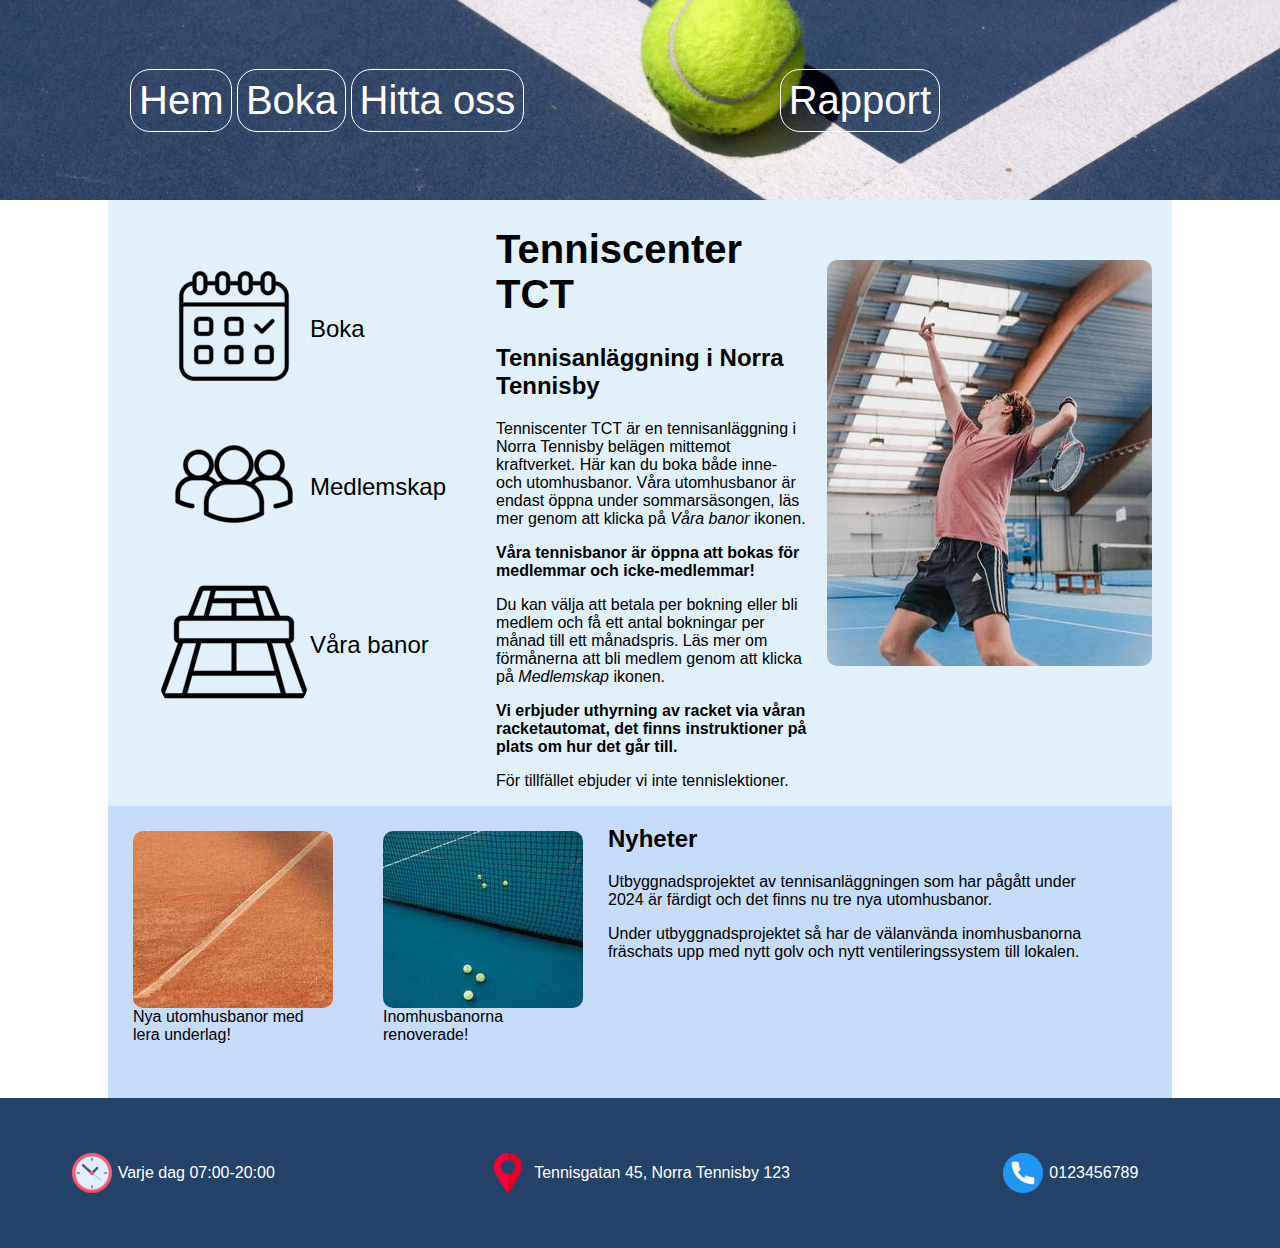
<file: index.html>
<!DOCTYPE html>
<html lang="sv">

<head>
    <meta charset="UTF-8">
    <meta name="viewport" content="width=device-width, initial-scale=1.0">
    <title>Tennisklubb</title>
    <link rel="stylesheet" href="styles.css">
</head>

<body>
    <header>
        <ul>
            <li><a href="index.html">Hem</a></li>
            <li><a href="book.html">Boka</a></li>
            <li><a href="findus.html">Hitta oss</a></li>
        </ul>
        <ul id="rapport">
            <li><a href="rapport.html">Rapport</a></li>
        </ul>
    </header>

    <main>
        <section id="section1">
            <div id="iconlinks">
                <div class="icons">
                    <a href="book.html">
                        <img src="/images/bookingscaled.png" alt="booking symbol">
                    </a>
                    <span>Boka</span>
                </div>
                <div class="icons">
                    <a href="member.html">
                        <img src="/images/memberscaled.png" alt="member symbol">
                    </a>
                    <span>Medlemskap</span>
                </div>
                <div class="icons">
                    <a href="courts.html">
                        <img src="/images/courtscaled.png" alt="tenniscourt symbol">
                    </a>
                    <span>Våra banor</span>
                </div>
            </div>

            <div id="section1_text">
                <h1>Tenniscenter TCT</h1>
                <h2>Tennisanläggning i Norra Tennisby</h2>
                <p>Tenniscenter TCT är en tennisanläggning i Norra Tennisby belägen mittemot kraftverket. Här kan du boka både inne- och utomhusbanor. Våra utomhusbanor är endast öppna under sommarsäsongen, läs mer genom att klicka på <em>Våra banor</em> ikonen.</p>

                <p><strong>Våra tennisbanor är öppna att bokas för medlemmar och icke-medlemmar!</strong></p>

                <p>Du kan välja att betala per bokning eller bli medlem och få ett antal bokningar per månad till ett månadspris. Läs mer om förmånerna att bli medlem genom att klicka på <em>Medlemskap</em> ikonen.</p>
                <p><strong>Vi erbjuder uthyrning av racket via våran racketautomat, det finns instruktioner på plats om hur det går till.</strong></p>
                <p>För tillfället ebjuder vi inte tennislektioner.</p>
            </div>

            <div id="section1_picture">
                <img src="images/servecropped2.jpg" alt="tennis serve">
            </div>
        </section>

        <section id="section2">
            <div class="section2_picture">
                <img src="images/claycourtcropped.jpg" alt="tennis clay court">
                <span>Nya utomhusbanor med lera underlag!</span>
            </div>
            <div class="section2_picture">
                <img src="images/tennisnetcropped.jpg" alt="tennis net">
                <span>Inomhusbanorna renoverade!</span>
            </div>
            <div id="section2_text">
                <h2>Nyheter</h2>
                <p>Utbyggnadsprojektet av tennisanläggningen som har pågått under 2024 är färdigt och det finns nu tre nya utomhusbanor.</p>
                <p>Under utbyggnadsprojektet så har de välanvända inomhusbanorna fräschats upp med nytt golv och nytt ventileringssystem till lokalen.</p>
            </div>
        </section>
    </main>

    <footer>
        <div class="info">
            <img src="/images/clockscaled.png" alt="clock symbol">
            <span>Varje dag 07:00-20:00</span>
        </div>
        <div class="info">
            <img src="/images/mapscaled.png" alt="map symbol">
            <span>Tennisgatan 45, Norra Tennisby 123</span>
        </div>
        <div class="info">
            <img src="/images/telephonescaled.png" alt="phone symbol">
            <span>0123456789</span>
        </div>
    </footer>

</body>

</html>
</file>
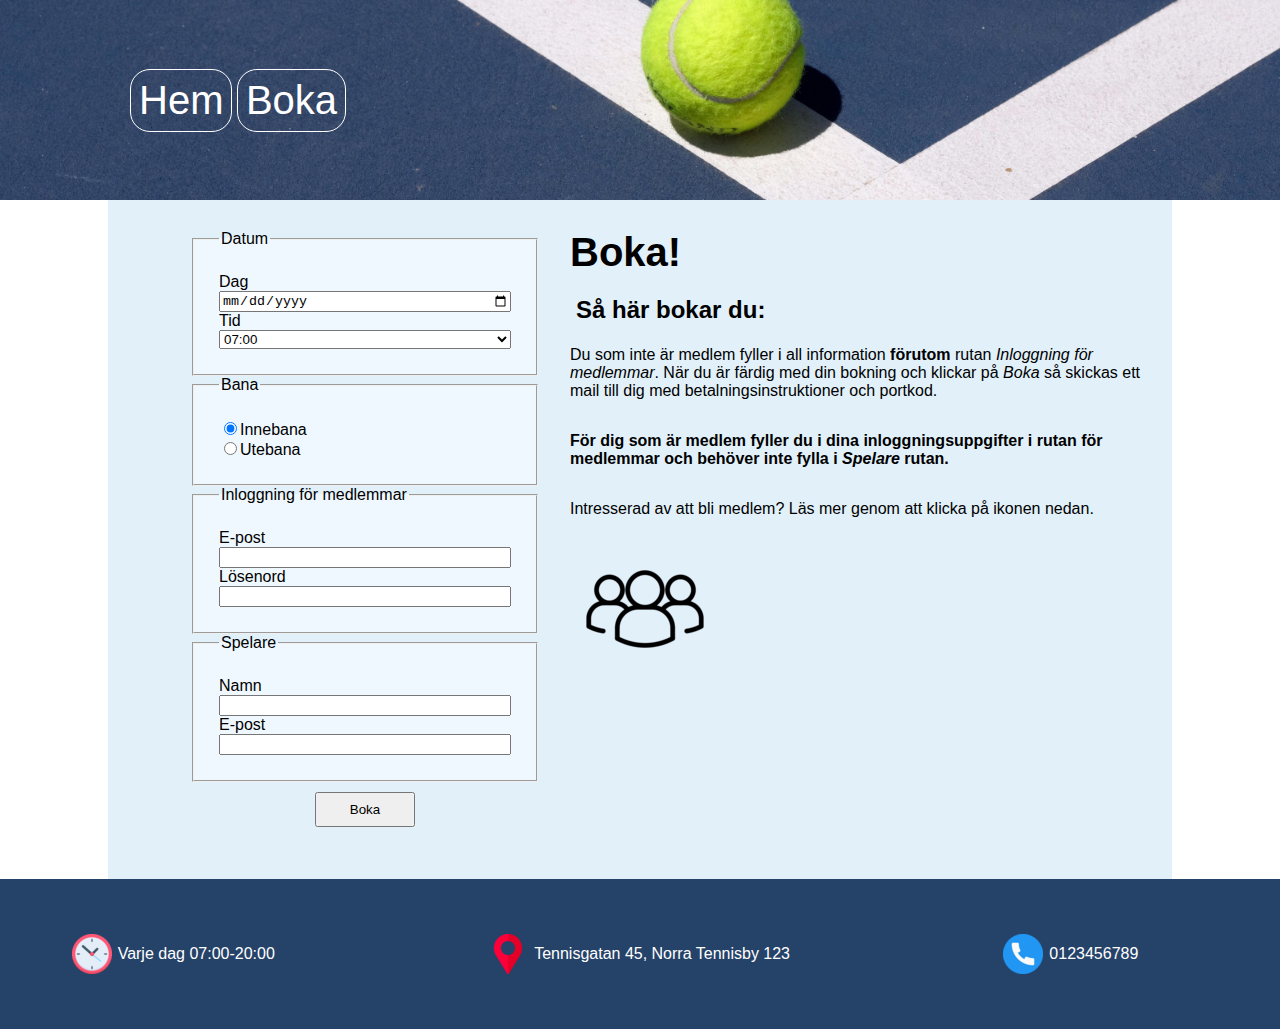
<file: boka.html>
<!DOCTYPE html>
<html lang="en">

<head>
    <meta charset="UTF-8">
    <meta name="viewport" content="width=device-width, initial-scale=1.0">
    <title>Boka</title>
    <link rel="stylesheet" href="styles.css">
</head>

<body>
    <header>
        <ul>
            <li><a href="index.html">Hem</a></li>
            <li><a href="boka.html">Boka</a></li>
        </ul>
    </header>

    <main>
        <section id="section1">

            <form nam="booking" id="booking" method="post">
                <fieldset id="date">
                    <legend>Datum</legend>
                    <label for="day">Dag</label>
                    <input type="date" min="2024-10-22" max="2024-11-22" id="day">
                    <label for="hour">Tid</label>
                    <select id="hour" name="hour">
                        <option value="7">07:00</option>
                        <option value="8">08:00</option>
                        <option value="9">09:00</option>
                        <option value="10">10:00</option>
                        <option value="11">11:00</option>
                        <option value="12">12:00</option>
                        <option value="13">13:00</option>
                        <option value="14">14:00</option>
                        <option value="15">15:00</option>
                        <option value="16">16:00</option>
                        <option value="17">17:00</option>
                        <option value="18">18:00</option>
                        <option value="19">19:00</option>
                    </select>
                </fieldset>

                <fieldset id="bana">
                    <legend>Bana</legend>
                    <label><input type="radio" value="innebana" name="bana" checked>Innebana</label>
                    <label><input type="radio" value="utebana" name="bana">Utebana</label>
                </fieldset>

                <fieldset id="login">
                    <legend>Inloggning för medlemmar</legend>
                    <label for="email">E-post</label>
                    <input type="text" name="email" id="email">
                    <label for="city">Lösenord</label>
                    <input type="password" name="password" id="password">

                </fieldset>

                <fieldset id="players">
                    <legend>Spelare</legend>
                    <label for="name">Namn</label>
                    <input type="text" name="name" id="name" required>
                    <label for="email">E-post</label>
                    <input type="text" name="email" id="email" required>
                </fieldset>

                <input type="submit" value="Boka" id="send">
            </form>

            <div id="explain">
                <h1>Boka!</h1>
                <h2>Så här bokar du:</h2>
                <p>Du som inte är medlem fyller i all information <strong>förutom</strong> rutan <em>Inloggning för medlemmar</em>. När du är färdig med din bokning och klickar på <em>Boka</em> så skickas ett mail till dig med betalningsinstruktioner och portkod. </p>
                <p><strong>För dig som är medlem fyller du i dina inloggningsuppgifter i rutan för medlemmar och behöver inte fylla i <em>Spelare</em> rutan.</strong></p>
                <p>Intresserad av att bli medlem? Läs mer genom att klicka på ikonen nedan.</p>
                <a href="medlem.html"><img src="/images/memberscaled.png" alt="medlem symbol"></a>
            </div>
        </section>
    </main>

    <footer>
        <div class="info">
            <img src="/images/clockscaled.png">
            <span>Varje dag 07:00-20:00</span>
        </div>
        <div class="info">
            <img src="/images/mapscaled.png">
            <span>Tennisgatan 45, Norra Tennisby 123</span>
        </div>
        <div class="info">
            <img src="/images/telephonescaled.png">
            <span>0123456789</span>
        </div>

        </div>
    </footer>

</body>

</html>
</file>
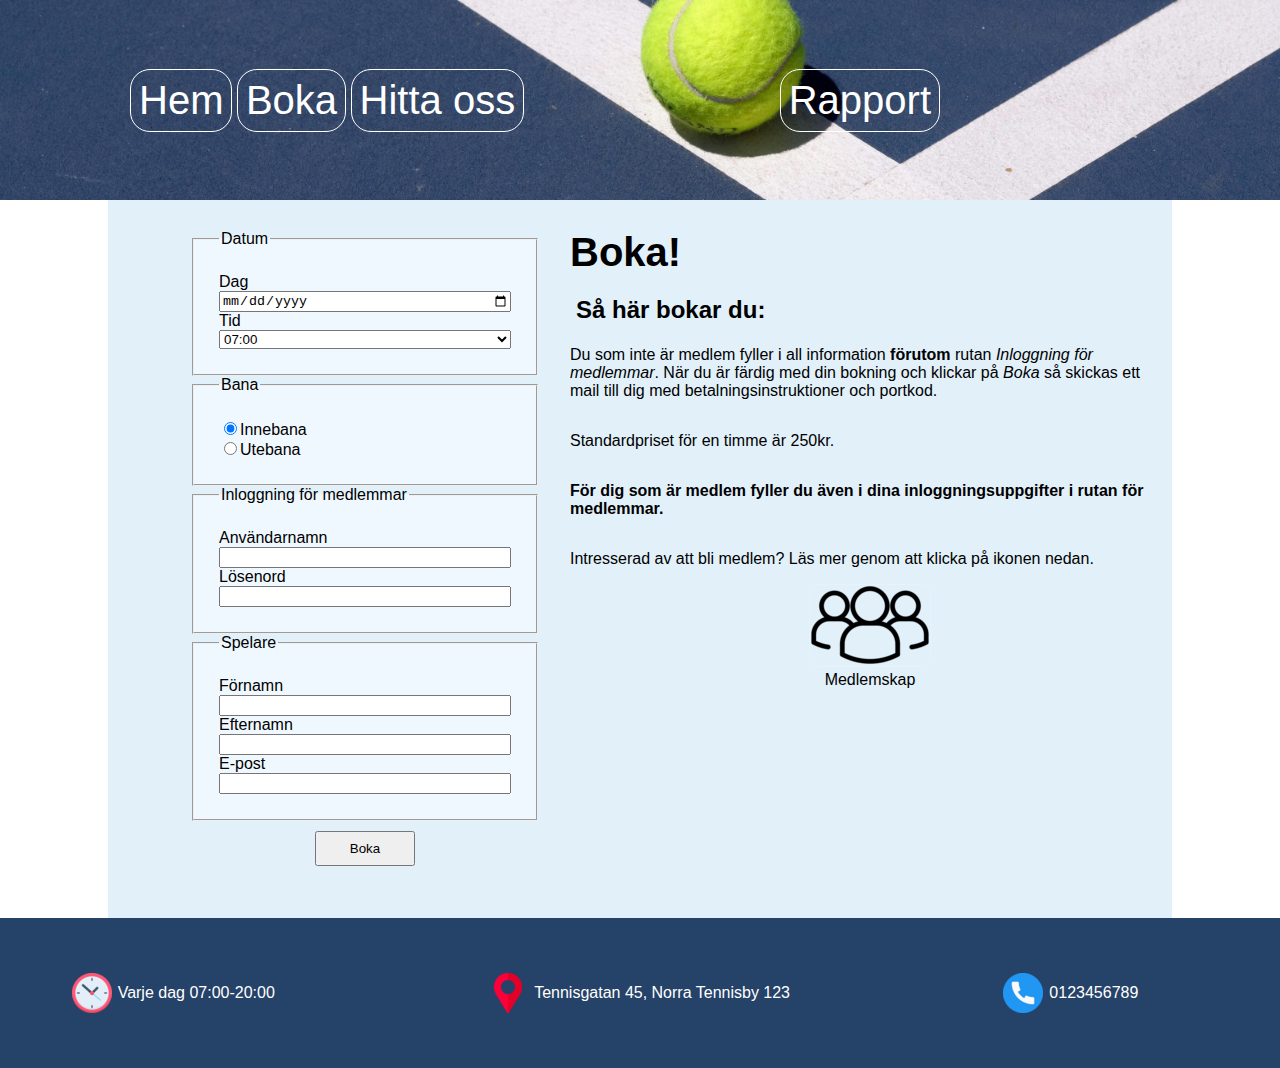
<file: book.html>
<!DOCTYPE html>
<html lang="sv">

<head>
    <meta charset="UTF-8">
    <meta name="viewport" content="width=device-width, initial-scale=1.0">
    <title>Boka</title>
    <link rel="stylesheet" href="styles.css">
</head>

<body>
    <header>
        <ul>
            <li><a href="index.html">Hem</a></li>
            <li><a href="book.html">Boka</a></li>
            <li><a href="findus.html">Hitta oss</a></li>
        </ul>
        <ul id="rapport">
            <li><a href="rapport.html">Rapport</a></li>
        </ul>
    </header>

    <main>
        <section id="section1">

            <form name="booking" id="booking" method="post">
                <fieldset id="date">
                    <legend>Datum</legend>
                    <label for="day">Dag</label>
                    <input type="date" min="2024-11-10" max="2025-01-01" id="day">
                    <label for="hour">Tid</label>
                    <select id="hour" name="hour">
                        <option value="7">07:00</option>
                        <option value="8">08:00</option>
                        <option value="9">09:00</option>
                        <option value="10">10:00</option>
                        <option value="11">11:00</option>
                        <option value="12">12:00</option>
                        <option value="13">13:00</option>
                        <option value="14">14:00</option>
                        <option value="15">15:00</option>
                        <option value="16">16:00</option>
                        <option value="17">17:00</option>
                        <option value="18">18:00</option>
                        <option value="19">19:00</option>
                    </select>
                </fieldset>

                <fieldset id="bana">
                    <legend>Bana</legend>
                    <label><input type="radio" value="innebana" name="bana" checked>Innebana</label>
                    <label><input type="radio" value="utebana" name="bana">Utebana</label>
                </fieldset>

                <fieldset id="login">
                    <legend>Inloggning för medlemmar</legend>
                    <label for="username">Användarnamn</label>
                    <input type="text" name="username" id="username" required>
                    <label for="password">Lösenord</label>
                    <input type="password" name="password" id="password">
                </fieldset>

                <fieldset id="players">
                    <legend>Spelare</legend>
                    <label for="firstname">Förnamn</label>
                    <input type="text" name="firstname" id="firstname" required>
                    <label for="lastname">Efternamn</label>
                    <input type="text" name="lastname" id="lastname" required>
                    <label for="email">E-post</label>
                    <input type="text" name="email" id="email" required>
                </fieldset>

                <input type="submit" value="Boka" id="send">
            </form>

            <div id="explain">
                <h1>Boka!</h1>
                <h2>Så här bokar du:</h2>
                <p>Du som inte är medlem fyller i all information <strong>förutom</strong> rutan <em>Inloggning för medlemmar</em>. När du är färdig med din bokning och klickar på <em>Boka</em> så skickas ett mail till dig med betalningsinstruktioner och portkod. </p>
                <p>Standardpriset för en timme är 250kr.</p>
                <p><strong>För dig som är medlem fyller du även i dina inloggningsuppgifter i rutan för medlemmar.</strong></p>
                <p>Intresserad av att bli medlem? Läs mer genom att klicka på ikonen nedan.</p>
                <div class="logo_links">
                    <a href="member.html"><img src="images/memberlogo.png" alt="price symbol"></a>
                    <span>Medlemskap</span>
                </div>
            </div>
        </section>
    </main>

    <footer>
        <div class="info">
            <img src="/images/clockscaled.png" alt="clock symbol">
            <span>Varje dag 07:00-20:00</span>
        </div>
        <div class="info">
            <img src="/images/mapscaled.png" alt="map symbol">
            <span>Tennisgatan 45, Norra Tennisby 123</span>
        </div>
        <div class="info">
            <img src="/images/telephonescaled.png" alt="phone symbol">
            <span>0123456789</span>
        </div>
    </footer>

</body>

</html>
</file>
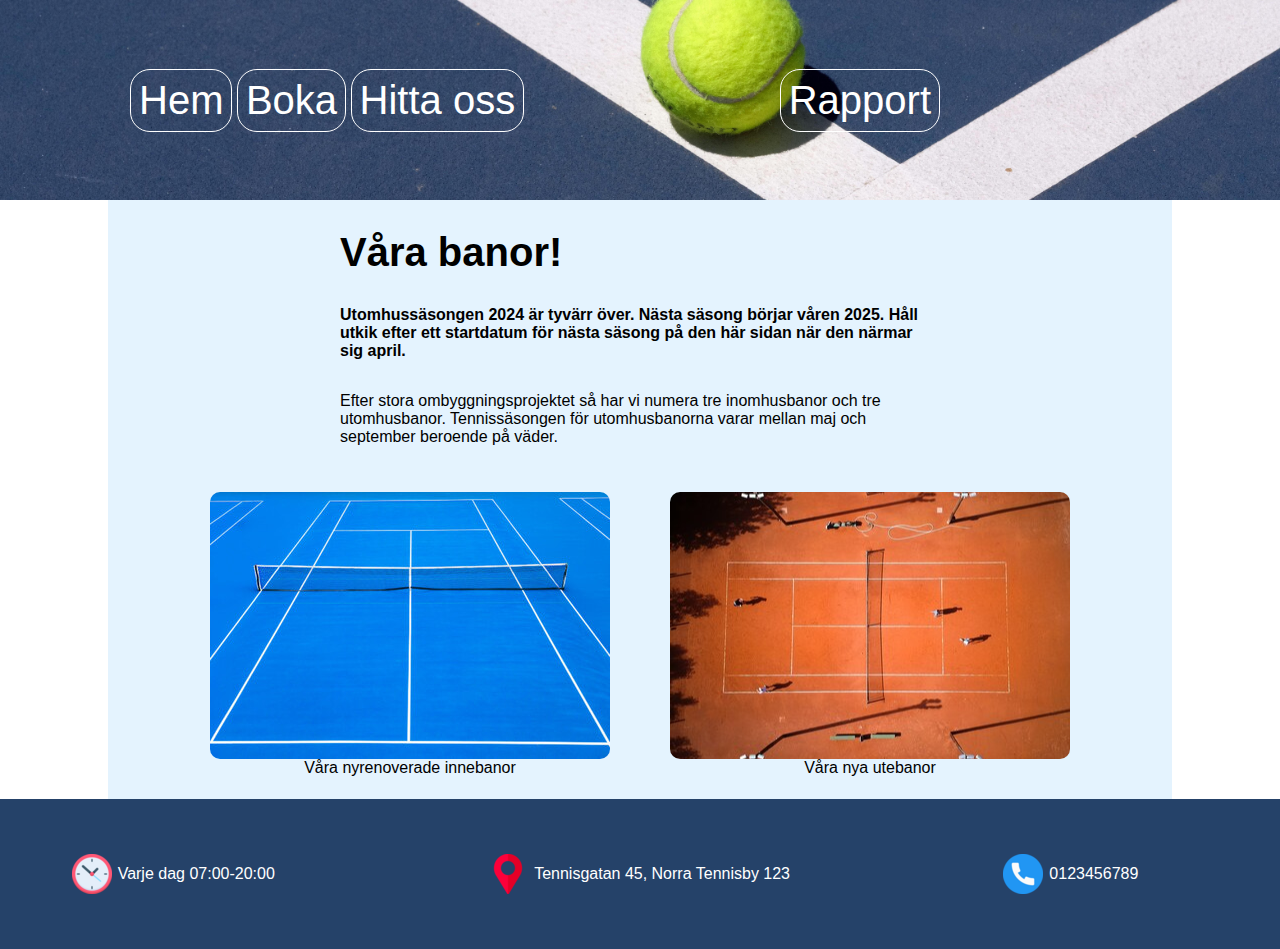
<file: courts.html>
<!DOCTYPE html>
<html lang="sv">

<head>
    <meta charset="UTF-8">
    <meta name="viewport" content="width=device-width, initial-scale=1.0">
    <title>Rapport</title>
    <link rel="stylesheet" href="styles.css">
</head>

<body>
    <header>
        <ul>
            <li><a href="index.html">Hem</a></li>
            <li><a href="book.html">Boka</a></li>
            <li><a href="findus.html">Hitta oss</a></li>
        </ul>
        <ul id="rapport">
            <li><a href="rapport.html">Rapport</a></li>
        </ul>
    </header>
    <main>
        <section id="section_court">
            <div id="explain">
                <h1>Våra banor!</h1>
                <p><strong>Utomhussäsongen 2024 är tyvärr över. Nästa säsong börjar våren 2025. Håll utkik efter ett startdatum för nästa säsong på den här sidan när den närmar sig april. </strong></p>
                <p>Efter stora ombyggningsprojektet så har vi numera tre inomhusbanor och tre utomhusbanor. Tennissäsongen för utomhusbanorna varar mellan maj och september beroende på väder.</p>
            </div>

            <div id="court_wrapper">
                <div class="courts">
                    <img src="/images/indoorcourts1.jpg" alt="indoor tenniscourt">
                    <span>Våra nyrenoverade innebanor</span>
                </div>
                <div class="courts">
                    <img src="/images/outdoorcourt.png" alt="outdoor tenniscourt">
                    <span>Våra nya utebanor</span>
                </div>
            </div>
        </section>




    </main>


    <footer>
        <div class="info">
            <img src="/images/clockscaled.png" alt="clock symbol">
            <span>Varje dag 07:00-20:00</span>
        </div>
        <div class="info">
            <img src="/images/mapscaled.png" alt="map symbol">
            <span>Tennisgatan 45, Norra Tennisby 123</span>
        </div>
        <div class="info">
            <img src="/images/telephonescaled.png" alt="phone symbol">
            <span>0123456789</span>
        </div>
    </footer>
</body>

</html>
</file>
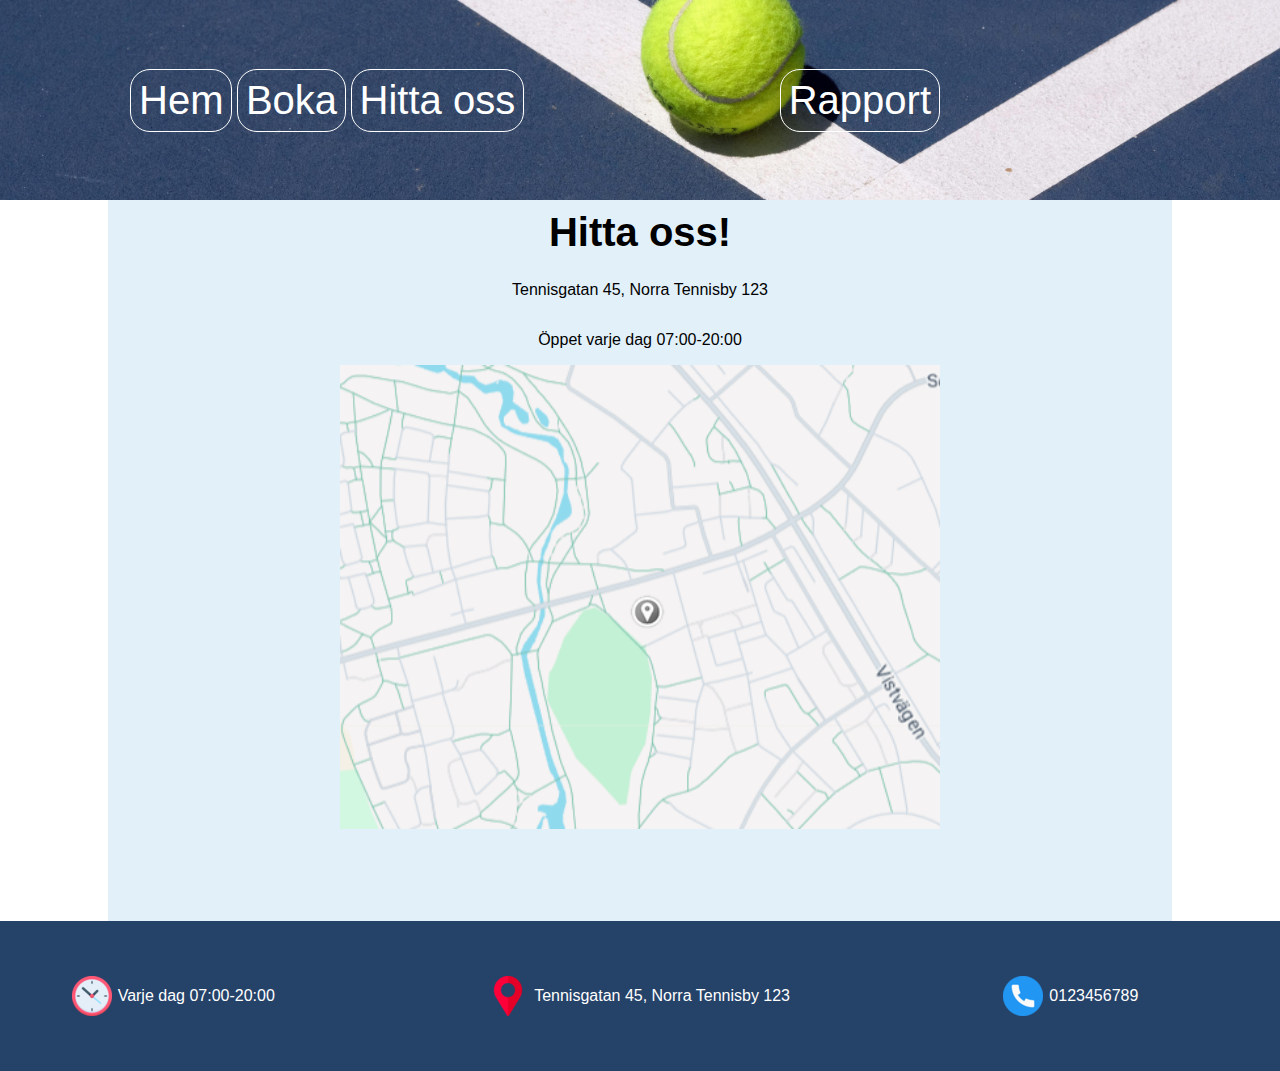
<file: findus.html>
<!DOCTYPE html>
<html lang="sv">

<head>
    <meta charset="UTF-8">
    <meta name="viewport" content="width=device-width, initial-scale=1.0">
    <title>Rapport</title>
    <link rel="stylesheet" href="styles.css">
</head>

<body>
    <header>
        <ul>
            <li><a href="index.html">Hem</a></li>
            <li><a href="book.html">Boka</a></li>
            <li><a href="findus.html">Hitta oss</a></li>
        </ul>
        <ul id="rapport">
            <li><a href="rapport.html">Rapport</a></li>
        </ul>
    </header>
    <main>
        <section id="section1">
            <div id="centertext">
                <h1>Hitta oss!</h1>
                <p>Tennisgatan 45, Norra Tennisby 123</p>
                <p>Öppet varje dag 07:00-20:00</p>
                <img id="map" src="/images/realmap.png" alt="map">
            </div>

        </section>
    </main>

    <footer>
        <div class="info">
            <img src="/images/clockscaled.png" alt="clock symbol">
            <span>Varje dag 07:00-20:00</span>
        </div>
        <div class="info">
            <img src="/images/mapscaled.png" alt="map symbol">
            <span>Tennisgatan 45, Norra Tennisby 123</span>
        </div>
        <div class="info">
            <img src="/images/telephonescaled.png" alt="phone symbol">
            <span>0123456789</span>
        </div>
    </footer>
</body>

</html>
</file>
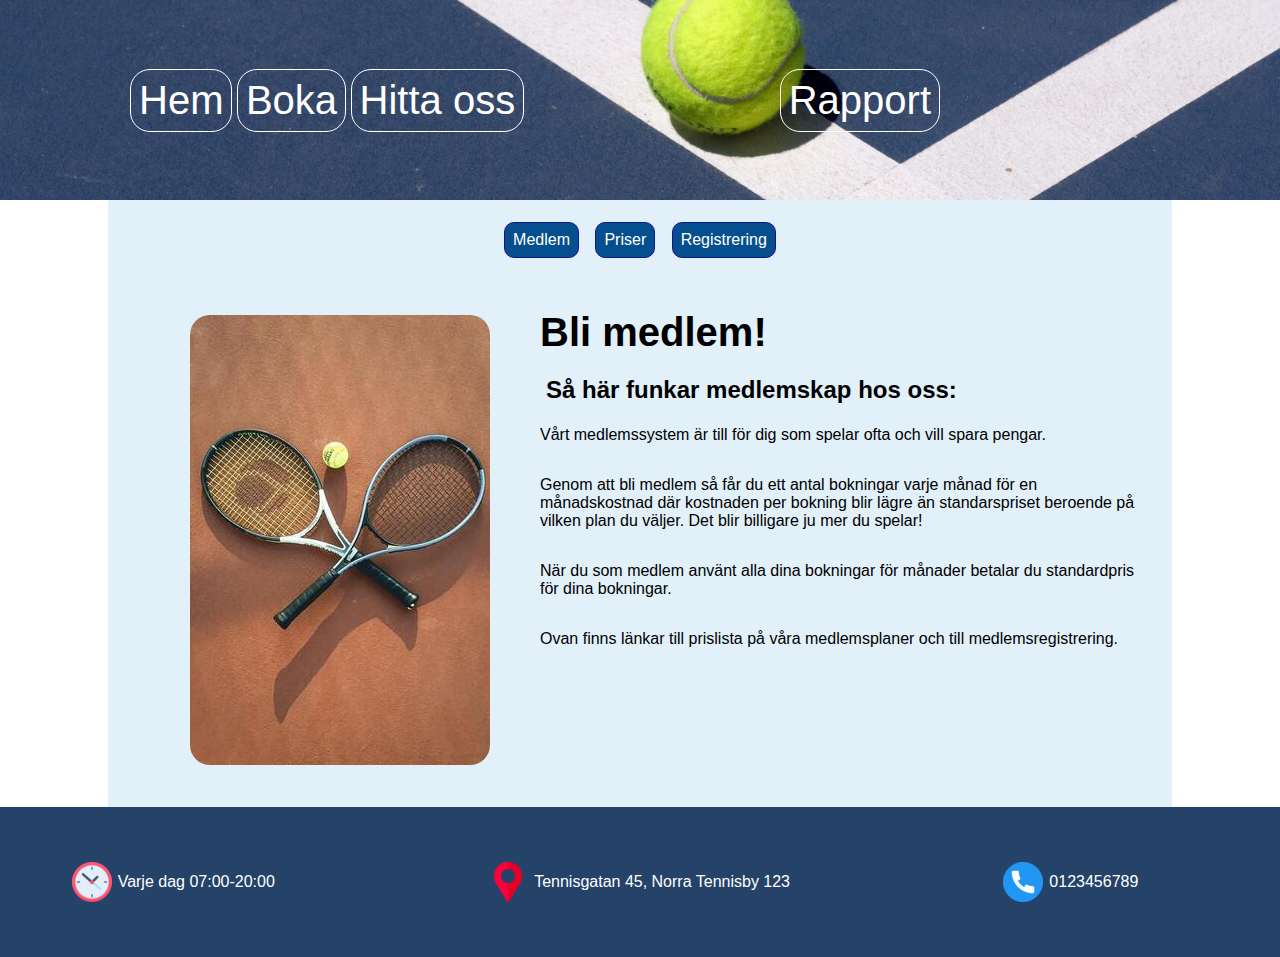
<file: member.html>
<!DOCTYPE html>
<html lang="sv">

<head>
    <meta charset="UTF-8">
    <meta name="viewport" content="width=device-width, initial-scale=1.0">
    <title>Medlemskap</title>
    <link rel="stylesheet" href="styles.css">
</head>

<body>
    <header>
        <ul>
            <li><a href="index.html">Hem</a></li>
            <li><a href="book.html">Boka</a></li>
            <li><a href="findus.html">Hitta oss</a></li>
        </ul>
        <ul id="rapport">
            <li><a href="rapport.html">Rapport</a></li>
        </ul>
    </header>
    <main>
        <section id="section1">
            <div class="container">
                <div class="local_links">
                    <ul>
                        <li><a href="member.html">Medlem</a></li>
                        <li><a href="prices.html">Priser</a></li>
                        <li><a href="signup.html">Registrering</a></li>
                    </ul>
                </div>
                <div id="member_wrapper">
                    <img id="rackets" src="images/crossedrackets.jpg" alt="tennisrackets">
                    <div id="explain">
                        <h1>Bli medlem!</h1>
                        <h2>Så här funkar medlemskap hos oss:</h2>
                        <p>Vårt medlemssystem är till för dig som spelar ofta och vill spara pengar.</p>
                        <p>Genom att bli medlem så får du ett antal bokningar varje månad för en månadskostnad där kostnaden per bokning blir lägre än standarspriset beroende på vilken plan du väljer. Det blir billigare ju mer du spelar!</p>
                        <p>När du som medlem använt alla dina bokningar för månader betalar du standardpris för dina bokningar.</p>
                        <p>Ovan finns länkar till prislista på våra medlemsplaner och till medlemsregistrering.</p>
                    </div>
                </div>
            </div>
        </section>

    </main>

    <footer>
        <div class="info">
            <img src="/images/clockscaled.png" alt="clock symbol">
            <span>Varje dag 07:00-20:00</span>
        </div>
        <div class="info">
            <img src="/images/mapscaled.png" alt="map symbol">
            <span>Tennisgatan 45, Norra Tennisby 123</span>
        </div>
        <div class="info">
            <img src="/images/telephonescaled.png" alt="phone symbol">
            <span>0123456789</span>
        </div>
    </footer>

</body>

</html>
</file>
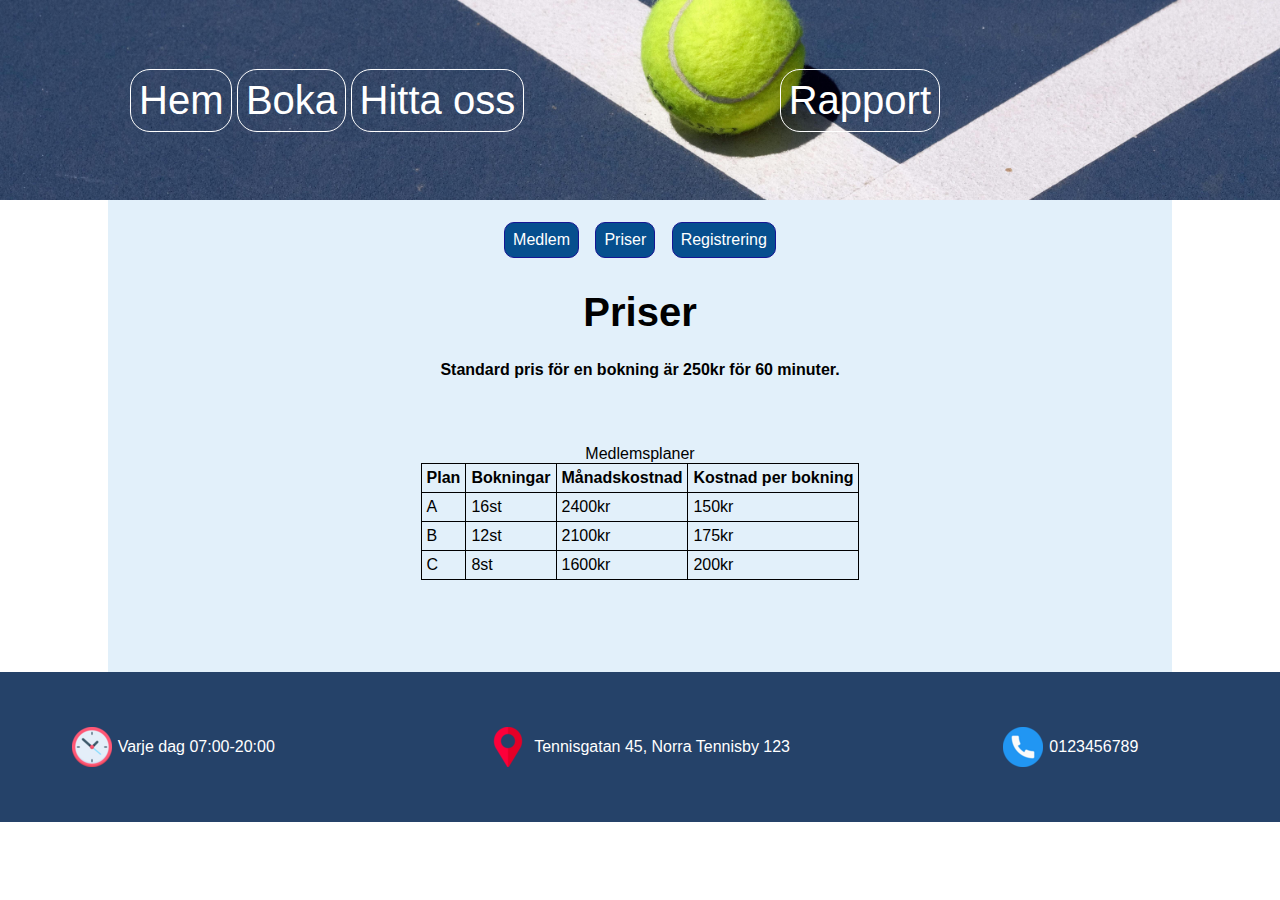
<file: prices.html>
<!DOCTYPE html>
<html lang="sv">

<head>
    <meta charset="UTF-8">
    <meta name="viewport" content="width=device-width, initial-scale=1.0">
    <title>Prices</title>
    <link rel="stylesheet" href="styles.css">
</head>

<body>
    <header>
        <ul>
            <li><a href="index.html">Hem</a></li>
            <li><a href="book.html">Boka</a></li>
            <li><a href="findus.html">Hitta oss</a></li>
        </ul>
        <ul id="rapport">
            <li><a href="rapport.html">Rapport</a></li>
        </ul>
    </header>
    <section id="section1">
        <div class="container">
            <div id="centertext">
                <div class="local_links">
                    <ul>
                        <li><a href="member.html">Medlem</a></li>
                        <li><a href="prices.html">Priser</a></li>
                        <li><a href="signup.html">Registrering</a></li>
                    </ul>
                </div>
                <h1>Priser</h1>
                <p><strong>Standard pris för en bokning är 250kr för 60 minuter.</strong></p>
            </div>
            <table>
                <caption>Medlemsplaner</caption>
                <tr>
                    <th>Plan</th>
                    <th>Bokningar</th>
                    <th>Månadskostnad</th>
                    <th>Kostnad per bokning</th>
                </tr>

                <tr>
                    <td>A</td>
                    <td>16st</td>
                    <td>2400kr</td>
                    <td>150kr</td>
                </tr>
                <tr>
                    <td>B</td>
                    <td>12st</td>
                    <td>2100kr</td>
                    <td>175kr</td>
                </tr>
                <tr>
                    <td>C</td>
                    <td>8st</td>
                    <td>1600kr</td>
                    <td>200kr</td>
                </tr>
            </table>
        </div>
    </section>

    <footer>
        <div class="info">
            <img src="/images/clockscaled.png" alt="clock symbol">
            <span>Varje dag 07:00-20:00</span>
        </div>
        <div class="info">
            <img src="/images/mapscaled.png" alt="map symbol">
            <span>Tennisgatan 45, Norra Tennisby 123</span>
        </div>
        <div class="info">
            <img src="/images/telephonescaled.png" alt="phone symbol">
            <span>0123456789</span>
        </div>
    </footer>
</body>

</html>
</file>
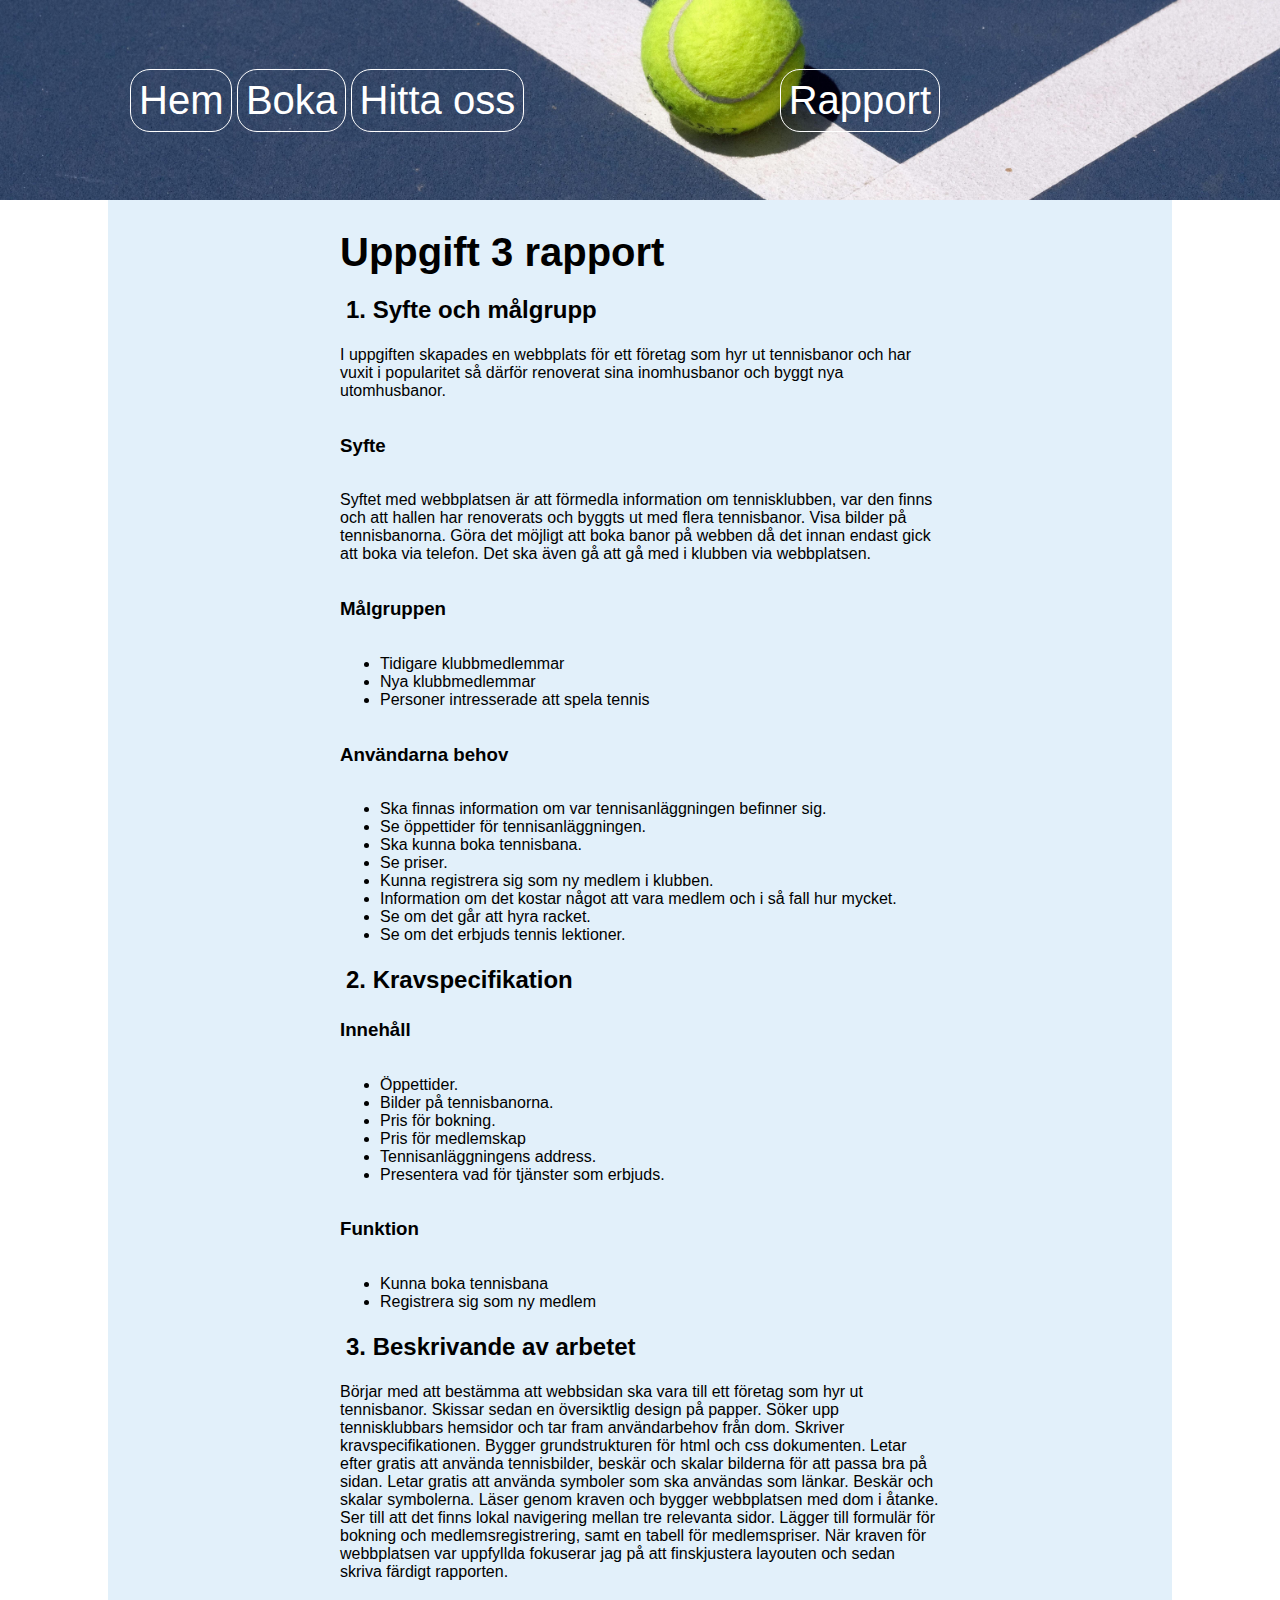
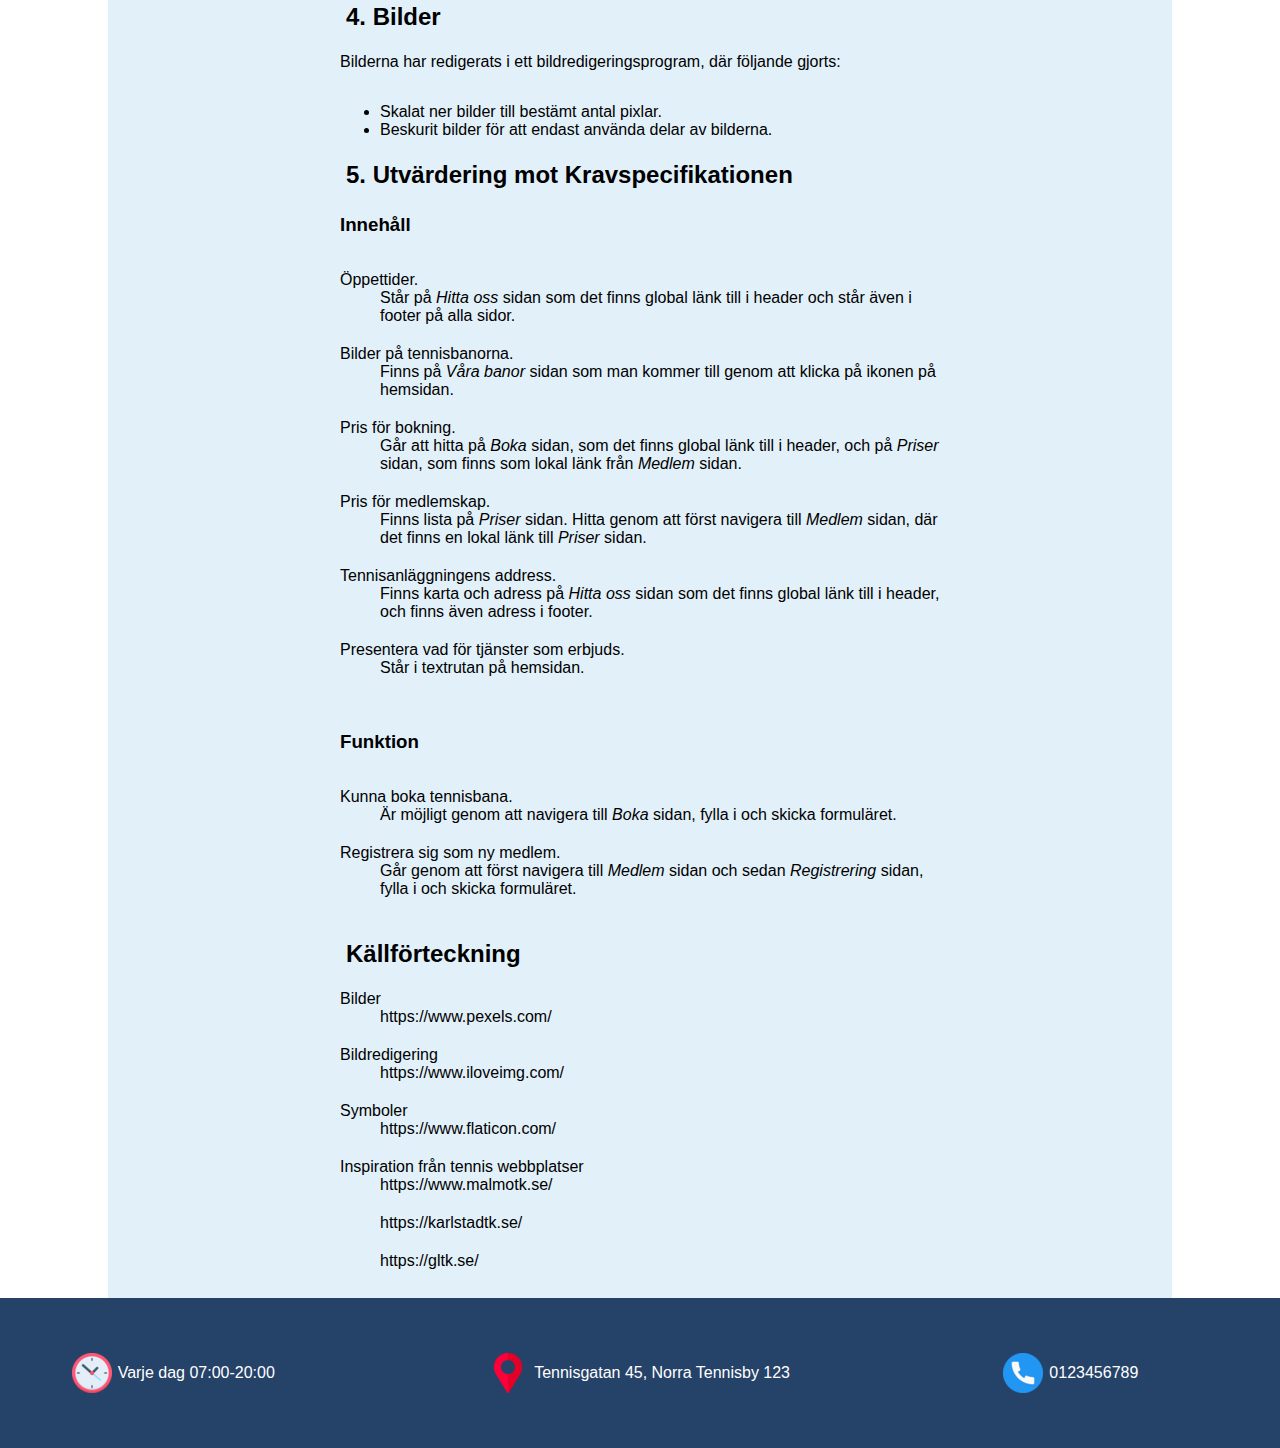
<file: rapport.html>
<!DOCTYPE html>
<html lang="sv">

<head>
    <meta charset="UTF-8">
    <meta name="viewport" content="width=device-width, initial-scale=1.0">
    <title>Rapport</title>
    <link rel="stylesheet" href="styles.css">
</head>

<body>
    <header>
        <ul>
            <li><a href="index.html">Hem</a></li>
            <li><a href="book.html">Boka</a></li>
            <li><a href="findus.html">Hitta oss</a></li>
        </ul>
        <ul id="rapport">
            <li><a href="rapport.html">Rapport</a></li>
        </ul>
    </header>
    <main>
        <section id="section1">

            <div id="explain">
                <h1>Uppgift 3 rapport</h1>
                <h2>1. Syfte och målgrupp</h2>
                <p>I uppgiften skapades en webbplats för ett företag som hyr ut tennisbanor och har vuxit i popularitet så därför renoverat sina inomhusbanor och byggt nya utomhusbanor.</p>

                <h3>Syfte</h3>
                <p>Syftet med webbplatsen är att förmedla information om tennisklubben, var den finns och att hallen har renoverats och byggts ut med flera tennisbanor. Visa bilder på tennisbanorna. Göra det möjligt att boka banor på webben då det innan endast gick att boka via telefon. Det ska även gå att gå med i klubben via webbplatsen.</p>

                <h3>Målgruppen</h3>
                <ul>
                    <li>Tidigare klubbmedlemmar</li>
                    <li>Nya klubbmedlemmar</li>
                    <li>Personer intresserade att spela tennis</li>
                </ul>

                <h3>Användarna behov</h3>
                <ul>
                    <li>Ska finnas information om var tennisanläggningen befinner sig.</li>
                    <li>Se öppettider för tennisanläggningen.</li>
                    <li>Ska kunna boka tennisbana.</li>
                    <li>Se priser.</li>
                    <li>Kunna registrera sig som ny medlem i klubben.</li>
                    <li>Information om det kostar något att vara medlem och i så fall hur mycket.</li>
                    <li>Se om det går att hyra racket.</li>
                    <li>Se om det erbjuds tennis lektioner.</li>
                </ul>

                <h2>2. Kravspecifikation</h2>

                <h3>Innehåll</h3>
                <ul>
                    <li>Öppettider.</li>
                    <li>Bilder på tennisbanorna.</li>
                    <li>Pris för bokning.</li>
                    <li>Pris för medlemskap</li>
                    <li>Tennisanläggningens address.</li>
                    <li>Presentera vad för tjänster som erbjuds.</li>
                </ul>

                <h3>Funktion</h3>
                <ul>
                    <li>Kunna boka tennisbana</li>
                    <li>Registrera sig som ny medlem</li>
                </ul>

                <h2>3. Beskrivande av arbetet</h2>
                <p>Börjar med att bestämma att webbsidan ska vara till ett företag som hyr ut tennisbanor. Skissar sedan en översiktlig design på papper. Söker upp tennisklubbars hemsidor och tar fram användarbehov från dom. Skriver kravspecifikationen. Bygger grundstrukturen för html och css dokumenten. Letar efter gratis att använda tennisbilder, beskär och skalar bilderna för att passa bra på sidan. Letar gratis att använda symboler som ska användas som länkar. Beskär och skalar symbolerna. Läser genom kraven och bygger webbplatsen med dom i åtanke. Ser till att det finns lokal navigering mellan tre relevanta sidor. Lägger till formulär för bokning och medlemsregistrering, samt en tabell för medlemspriser. När kraven för webbplatsen var uppfyllda fokuserar jag på att finskjustera layouten och sedan skriva färdigt rapporten.</p>

                <h2>4. Bilder</h2>
                <p>Bilderna har redigerats i ett bildredigeringsprogram, där följande gjorts:</p>
                <ul>
                    <li>Skalat ner bilder till bestämt antal pixlar.</li>
                    <li>Beskurit bilder för att endast använda delar av bilderna.</li>
                </ul>

                <h2>5. Utvärdering mot Kravspecifikationen</h2>

                <h3>Innehåll</h3>
                <dl>
                    <dt>Öppettider.</dt>
                    <dd>Står på <em>Hitta oss</em> sidan som det finns global länk till i header och står även i footer på alla sidor.</dd>

                    <dt>Bilder på tennisbanorna.</dt>
                    <dd>Finns på <em>Våra banor</em> sidan som man kommer till genom att klicka på ikonen på hemsidan. </dd>

                    <dt>Pris för bokning.</dt>
                    <dd>Går att hitta på <em>Boka</em> sidan, som det finns global länk till i header, och på <em>Priser</em> sidan, som finns som lokal länk från <em>Medlem</em> sidan. </dd>

                    <dt>Pris för medlemskap.</dt>
                    <dd>Finns lista på <em>Priser</em> sidan. Hitta genom att först navigera till <em>Medlem</em> sidan, där det finns en lokal länk till <em>Priser</em> sidan.</dd>

                    <dt>Tennisanläggningens address.</dt>
                    <dd>Finns karta och adress på <em>Hitta oss</em> sidan som det finns global länk till i header, och finns även adress i footer.</dd>

                    <dt>Presentera vad för tjänster som erbjuds.</dt>
                    <dd>Står i textrutan på hemsidan.</dd>
                </dl>

                <h3>Funktion</h3>

                <dl>
                    <dt>Kunna boka tennisbana.</dt>
                    <dd>Är möjligt genom att navigera till <em>Boka</em> sidan, fylla i och skicka formuläret.</dd>

                    <dt>Registrera sig som ny medlem.</dt>
                    <dd>Går genom att först navigera till <em>Medlem</em> sidan och sedan <em>Registrering</em> sidan, fylla i och skicka formuläret.</dd>
                </dl>

                <h2>Källförteckning</h2>
                <dl>
                    <dt>Bilder</dt>
                    <dd>https://www.pexels.com/</dd>

                    <dt>Bildredigering</dt>
                    <dd>https://www.iloveimg.com/</dd>

                    <dt>Symboler</dt>
                    <dd>https://www.flaticon.com/</dd>

                    <dt>Inspiration från tennis webbplatser</dt>
                    <dd>https://www.malmotk.se/</dd>
                    <dd>https://karlstadtk.se/</dd>
                    <dd>https://gltk.se/</dd>
                </dl>


            </div>
        </section>
    </main>


    <footer>
        <div class="info">
            <img src="/images/clockscaled.png" alt="clock symbol">
            <span>Varje dag 07:00-20:00</span>
        </div>
        <div class="info">
            <img src="/images/mapscaled.png" alt="map symbol">
            <span>Tennisgatan 45, Norra Tennisby 123</span>
        </div>
        <div class="info">
            <img src="/images/telephonescaled.png" alt="phone symbol">
            <span>0123456789</span>
        </div>
    </footer>
</body>

</html>
</file>
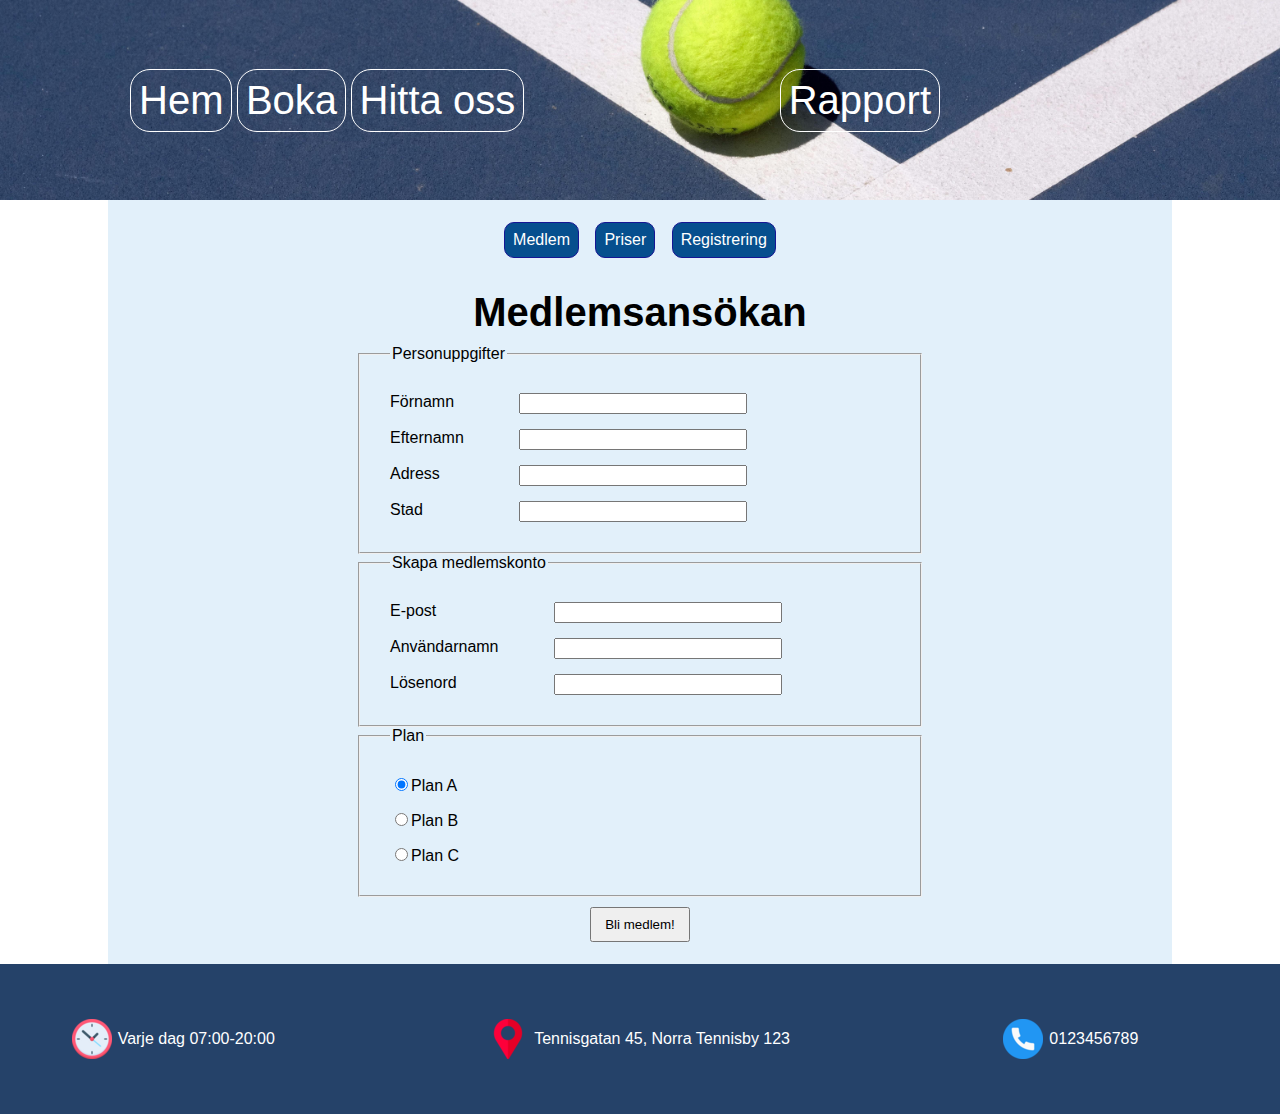
<file: signup.html>
<!DOCTYPE html>
<html lang="sv">

<head>
    <meta charset="UTF-8">
    <meta name="viewport" content="width=device-width, initial-scale=1.0">
    <title>Signup</title>
    <link rel="stylesheet" href="styles.css">
</head>

<body>
    <header>
        <ul>
            <li><a href="index.html">Hem</a></li>
            <li><a href="book.html">Boka</a></li>
            <li><a href="findus.html">Hitta oss</a></li>
        </ul>
        <ul id="rapport">
            <li><a href="rapport.html">Rapport</a></li>
        </ul>
    </header>

    <main>
        <section id="section1">
            <div class="container">
                <div class="local_links">
                    <ul>
                        <li><a href="member.html">Medlem</a></li>
                        <li><a href="prices.html">Priser</a></li>
                        <li><a href="signup.html">Registrering</a></li>
                    </ul>
                </div>
                <div id="centertext">
                    <h1>Medlemsansökan</h1>
                </div>
                <form name="signup" id="signup" method="post">
                    <fieldset id="personal">
                        <legend>Personuppgifter</legend>
                        <label for="firstname">Förnamn</label>
                        <input type="text" name="firstname" id="firstname" required>
                        <label for="lastname">Efternamn</label>
                        <input type="text" name="lastname" id="lastname" required>
                        <label for="adress">Adress</label>
                        <input type="text" name="address" id="adress" required>
                        <label for="adress">Stad</label>
                        <input type="text" name="city" id="city" required>
                    </fieldset>

                    <fieldset id="account">
                        <legend>Skapa medlemskonto</legend>
                        <label for="email">E-post</label>
                        <input type="email" name="email" id="email" required>
                        <label for="username">Användarnamn</label>
                        <input type="text" name="username" id="username" required>
                        <label for="password">Lösenord</label>
                        <input type="password" name="password" id="password" required>
                    </fieldset>

                    <fieldset id="plan">
                        <legend>Plan</legend>
                        <label><input type="radio" value="plan_a" name="plan" checked>Plan A</label>
                        <label><input type="radio" value="plan_b" name="plan">Plan B</label>
                        <label><input type="radio" value="plan c" name="plan">Plan C</label>
                    </fieldset>

                    <input type="submit" value="Bli medlem!" id="send">
                </form>
            </div>
        </section>
    </main>

    <footer>
        <div class="info">
            <img src="/images/clockscaled.png" alt="clock symbol">
            <span>Varje dag 07:00-20:00</span>
        </div>
        <div class="info">
            <img src="/images/mapscaled.png" alt="map symbol">
            <span>Tennisgatan 45, Norra Tennisby 123</span>
        </div>
        <div class="info">
            <img src="/images/telephonescaled.png" alt="phone symbol">
            <span>0123456789</span>
        </div>
    </footer>
</body>

</html>
</file>
<file: styles.css>
html {
    font-size: 16px;
    font-family:Verdana, Geneva, Tahoma, sans-serif;
}
body{
    display: flex;
    flex-direction: column;
}
header {
    display: flex;
    align-items: center;
    justify-content: space-between;
    background-image: url(/images/tennisball2cropped.jpg);
    background-size: cover;
    height: 200px;
    margin: -8px;
}
header ul {
    list-style: none;
    margin: 0;
    padding: 0;
    margin-left: 130px;
}
header li {
    display: inline-block;
    color: white;
    border: solid white 1px;
    font-size: 2.5em;
    border-radius: 20px;
    transition: 0.2s;
}
#rapport {
    margin-right: 340px;
}
header a:hover {
    color: rgb(22, 22, 148);
    background-color:aliceblue;
}
header ul a {
    display: block;
    padding: 8px;
    border-radius: 20px;
    text-decoration: none;
    color:white;
    transition: 0.15s;
}

/*section1 properties*/
#section1 {
    display: flex;
    justify-content: center;
    height: auto;
    margin-top: 8px;
    margin-left: 100px;
    margin-right: 100px;
    background-color: rgb(226, 240, 250);
}
#iconlinks {
    display: flex;
    flex-direction: column;
    margin: 50px;
    font-size: 1.5em;
}
.icons {
    display: flex;
    align-items: center;
}
.icons img {
    border: 1px solid rgb(228, 243, 254);
    border-radius: 40px;
    transition: 0.2s;
}
.icons img:hover {
    border: 1px solid rgb(23, 23, 138);
    border-radius: 40px;
}
#section1_picture {
    margin: 20px;
    margin-top: 60px;
}
#section1_picture img {
    border-radius: 10px;
}
#section1_text h1, #explain h1, #centertext h1 {
    font-size: 2.5em;
}

/*section2 properties*/
#section2 {
    display: flex;
    align-items: start;
    height: 300px;
    margin-left: 100px;
    margin-right: 100px;
    background-color: rgb(199, 220, 249);
}
.section2_picture {
    margin: 25px;
}
.section2_picture img {
    display: block;
    border-radius: 10px;
}
#section2_text {
    margin-right: 80px;
}

/*Booking page*/
.logo_links {
    display: flex;
    flex-direction: column;
    justify-content: center;
    align-items: center;
}
.logo_links img {
    border: 1px solid rgb(228, 243, 254);
    border-radius: 10px;
    transition: 0.15s;
}
.logo_links img:hover {
    border: 1px solid rgb(23, 23, 138);
    border-radius: 10px;
}

/*Booking form*/
#booking {
    width: 350px;
    display: flex;
    flex-direction: column;
    padding: 30px;
    margin-left: 50px;

}
#date, #login, #players, #bana {
    display: flex;
    flex-direction: column;
    padding: 25px;
    background-color: aliceblue;
}
#send {
    display: block;
    margin: auto;
    width: 100px;
    padding: 8px;
    margin-top: 10px;
}
#explain {
    display: flex;
    flex-direction: column;
    width: 600px;
}
#explain h1 {
    margin-bottom: 15px;
    margin-top: 30px;
}
#explain h2 {
    margin: 6px;
}
/*Member page*/
#section1 #rackets {
    margin: 50px;
    margin-top: 35px;
    border-radius: 20px;
}
.local_links {
    display: flex;
    justify-content: center;
    margin-right: 40px;
}
.local_links ul {
    list-style: none;
}
.local_links li {
    display: inline-block;
    margin: 6px;
    transition: 0.15s;
}
.local_links a {
    display: block;
    padding: 8px;
    text-decoration: none;
    color: white;
    border-radius: 10px;
    background-color: rgb(6, 79, 142);
    border: 1px  solid rgb(22, 22, 148);
    transition: 0.15s;
}
.local_links a:hover {
    color: rgb(22, 22, 148);
    background-color:aliceblue;
    border-radius: 10px;
}
#member_wrapper {
    display: flex;
}
.container {
    display: flex;
    flex-direction: column;
    align-items: center;
}

/*Courts page*/
#section_court {
    display: flex;
    flex-direction: column;
    align-items: center;
    background-color:rgb(228, 243, 254);
    margin-left: 100px;
    margin-right: 100px;
    margin-top: 8px;
}
#court_wrapper {
    display: flex;
}
.courts{
    display: flex;
    justify-content: center;
    flex-direction: column;
    text-align: center;
    margin: 30px;
}
.courts img {
    border-radius: 10px;
}
/*Price page*/
#centertext {
    display: flex;
    flex-direction: column;
    justify-content: center;
    text-align: center;
    width: 600px;
}
#centertext h1 {
    margin: 10px;
}

/*Price table*/
table {
    border-collapse: collapse;
    display: block;
    margin-bottom: 100px;
    margin-top: 50px;
}
th, td {
    border: 1px solid black;
    padding: 5px;
}
#pricelist_container {
    display: flex;
    flex-direction: column;
    gap: 20px;
}

/*Signup form on signup page*/
#signup fieldset {
    display: grid;
    white-space: nowrap;
    min-width: 500px;
    padding: 30px;
    gap: 15px;
}
#account, #personal {
    grid-template-columns: min-content auto;
}
#account input, #personal input {
    max-width: 220px;
    margin-left: 40px;
}
#send {
    margin-bottom: 30px;
}
/*Find us page*/
#map {
    margin-bottom: 100px;
}
/*Rapport page*/
dd {
    margin-bottom: 20px;
}
/*footer properties*/
footer {
    display: flex;
    flex-direction: row;
    justify-content: space-around;
    height: 150px;
    background-color: rgb(37, 66, 105);
    color: white;
    margin: -8px;
}
footer ul {
    list-style: none;
    font-size: 1.5em;
}
.info {
    display: flex;
    align-items: center;
    gap: 6px;
    margin-right: 70px;
}
</file>
